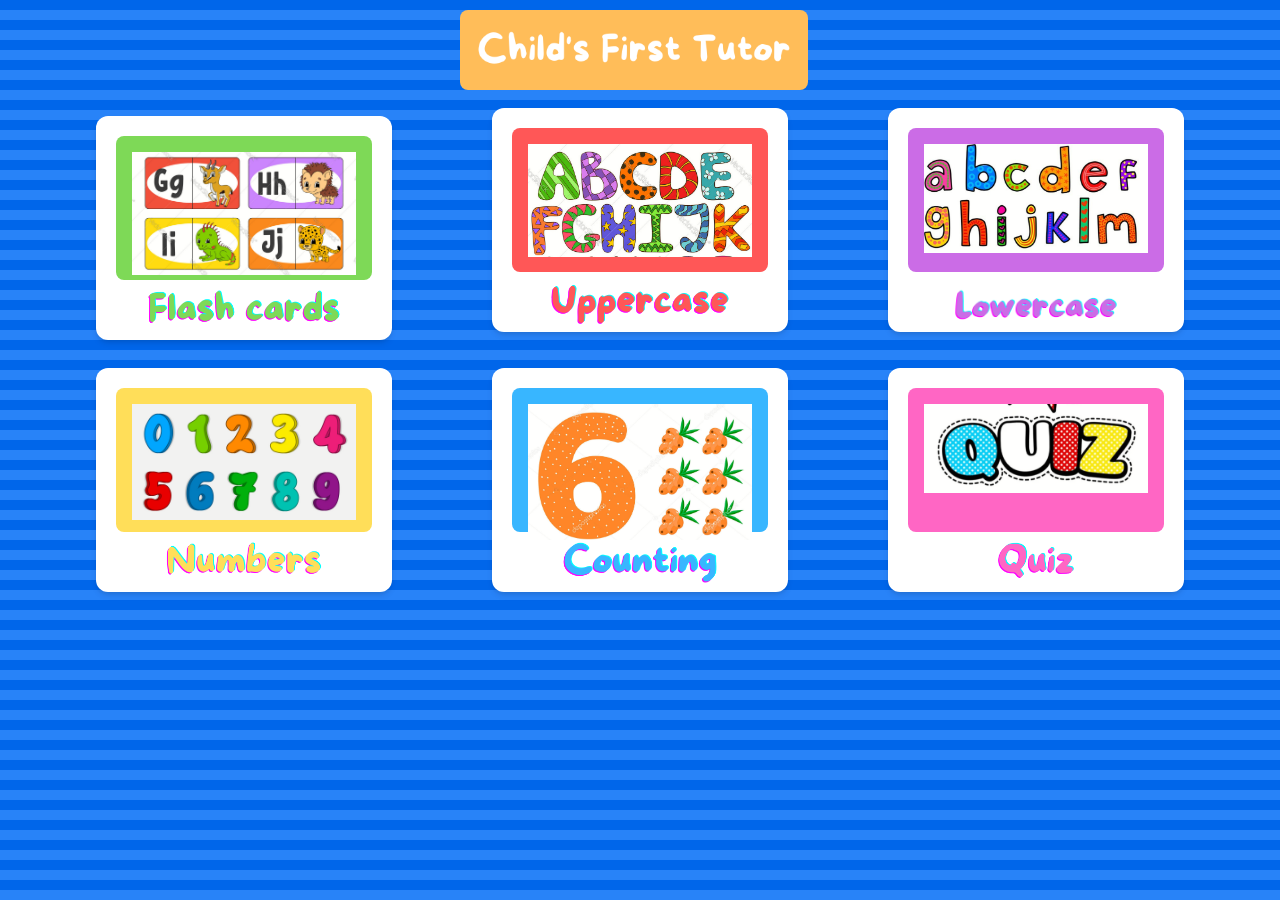
<file: index.html>
<!DOCTYPE html>
<html>
  <head>
    <meta charset="UTF-8" />
    <meta name="viewport" content="width=device-width, initial-scale=1.0" />
    <link href="tailwind.css" rel="stylesheet" />

    <link
      rel="stylesheet"
      href="https://cdnjs.cloudflare.com/ajax/libs/animate.css/4.1.1/animate.min.css"
    />
  </head>
  <body class="horizontal-stripes">
    <nav
      class="bg-transparent border-gray-200 px-2 sm:px-4 py-2.5 rounded dark:bg-transparent"
    >
      <div class="flex justify-center items-center">
        <a href="./index.html" class="flex items-center">
          <img
            src="./images/Child's First Tutor.png"
            class="mr-3 h-20 sm:h-20 rounded-lg"
            alt="Childs Logo"
          />
        </a>
      </div>

      <div class="container self-center flex-wrap items-center mx-auto"></div>
    </nav>

    <div
      id="main-content"
      class="mx-12 grid grid-cols-1 sm:grid-cols-1 md:grid-cols-2 lg:grid-cols-3 gap-1 justify-evenly"
    >
      <div
        class="box-class max-w-sm h-56 mx-12 my-4 bg-white rounded-xl border-gray-200 shadow-md dark:bg-white dark:border-gray-700"
      >
        <div class="p-5">
          <a href="./flashcards/index.html">
            <div
              class="bg-color-green mb-2 container h-36 rounded-lg p-4 tracking-tight text-gray-900 dark:text-white"
            >
              <img src="./images/flashcard.png" class="" alt="Quiz" />
            </div>
          </a>
          <a href="./flashcards/index.html">
            <img src="./images/1.png" alt="Flash cards" />
          </a>
        </div>
      </div>
      <div
        class="box-class max-w-sm h-56 mx-12 my-2 bg-white rounded-xl border-gray-200 shadow-md dark:bg-white dark:border-gray-700"
      >
        <a href="#"> </a>
        <div class="p-5">
          <a href="./uppercase/index.html">
            <div
              class="bg-color-red mb-2 container h-36 rounded-lg p-4 text-2xl font-bold tracking-tight text-gray-900 dark:text-white"
            >
              <img src="./images/uppercase.png" class="" alt="Uppercase" />
            </div>
          </a>
          <a href="./uppercase/index.html">
            <img src="./images/2.png" alt="Uppercase" />
          </a>
        </div>
      </div>

      <div
        class="box-class max-w-sm h-56 mx-12 my-2 bg-white rounded-xl border-gray-200 shadow-md dark:bg-white dark:border-gray-700"
      >
        <div class="p-5">
          <a href="./lowercase/index.html">
            <div
              class="bg-color-purple mb-2 container h-36 rounded-lg p-4 text-2xl font-bold tracking-tight text-gray-900 dark:text-white"
            >
              <img src="./images/lowercase.png" class="" alt="Lowercase" />
            </div>
          </a>
          <a
            href="./lowercase/index.html"
            class="inline-flex items-center py-2 px-3 text-sm font-medium text-center text-white"
          >
            <img src="./images/3.png" alt="Lowercase" />
          </a>
        </div>
      </div>
      <div
        class="box-class max-w-sm h-56 mx-12 my-2 bg-white rounded-xl border-gray-200 shadow-md dark:bg-white dark:border-gray-700"
      >
        <div class="p-5">
          <a href="./numbers/index.html">
            <h5
              class="bg-color-yellow mb-2 container h-36 rounded-lg p-4 text-2xl font-bold tracking-tight text-gray-900 dark:text-white"
            >
              <img src="./images/numbers.png" class="" alt="Lowercase" />
            </h5>
          </a>
          <a href="./numbers/index.html">
            <img src="./images/4.png" alt="Numbers" />
          </a>
        </div>
      </div>
      <div
        class="box-class max-w-sm h-56 mx-12 my-2 bg-white rounded-xl border-gray-200 shadow-md dark:bg-white dark:border-gray-700"
      >
        <div class="p-5">
          <a href="./counting/index.html">
            <h5
              class="bg-color-light-blue mb-2 container h-36 rounded-lg p-4 text-2xl font-bold tracking-tight text-gray-900 dark:text-white"
            >
              <img src="./images/counting.png" class="" alt="Counting" />
            </h5>
          </a>
          <a href="./counting/index.html">
            <img src="./images/5.png" alt="Counting" />
          </a>
        </div>
      </div>

      <div
        class="box-class max-w-sm h-56 mx-12 my-2 bg-white rounded-xl border-gray-200 shadow-md dark:bg-white dark:border-gray-700"
      >
        <div class="p-5">
          <a href="./quiz/index.html">
            <h5
              class="bg-color-pink mb-2 container h-36 rounded-lg p-4 text-2xl font-bold tracking-tight text-gray-900 dark:text-white"
            >
              <img src="./images/quiz.png" class="" alt="Quiz" />
            </h5>
          </a>
          <a href="./quiz/index.html">
            <img src="./images/6.png" alt="Quiz" />
          </a>
        </div>
      </div>
    </div>

    <div class="horizontal-stripes"></div>

    <script src="script.js"></script>
  </body>
</html>
</file>
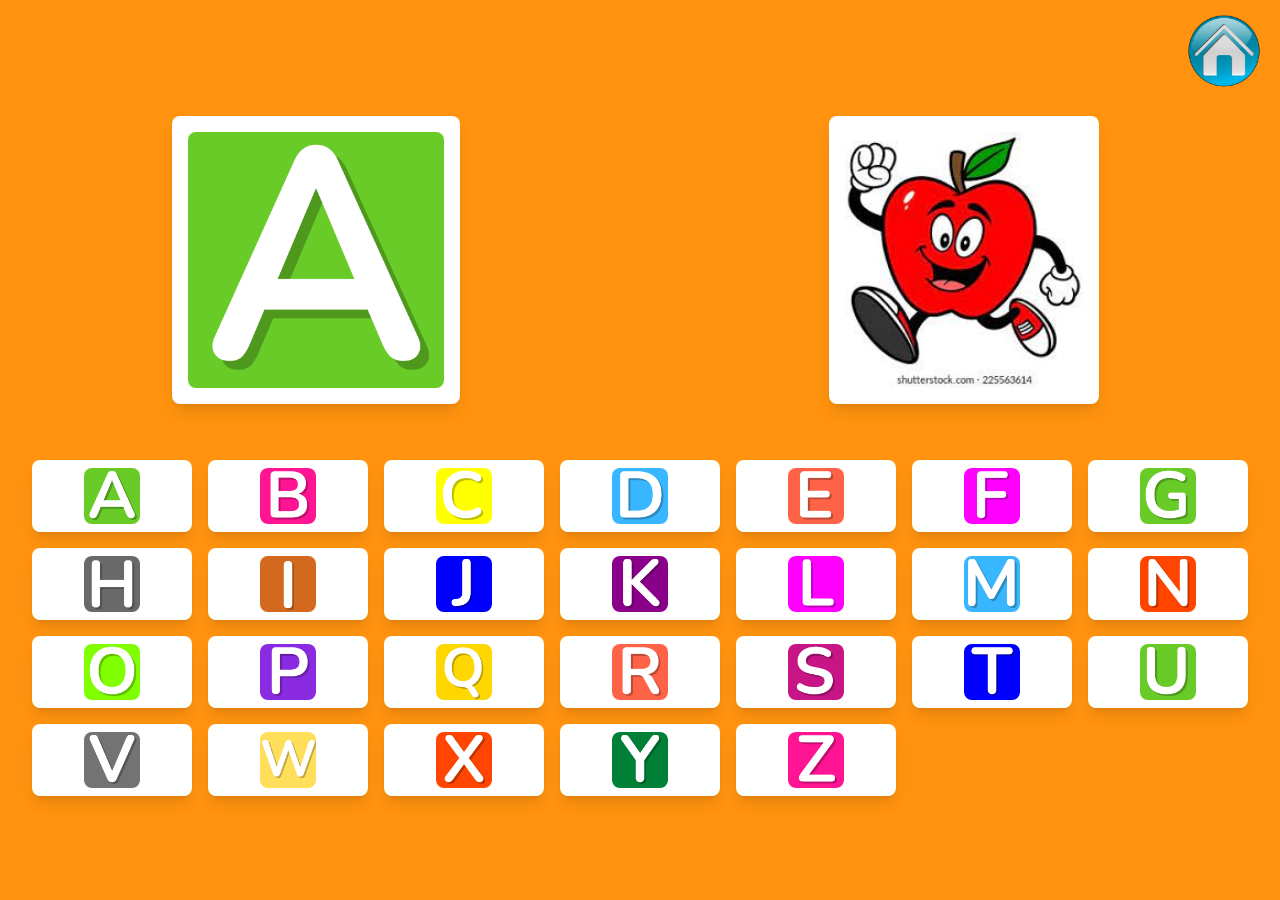
<file: flashcards/index.html>
<!DOCTYPE html>
<html>
  <head>
    <meta charset="UTF-8" />
    <meta name="viewport" content="width=device-width, initial-scale=1.0" />
    <link href="../tailwind.css" rel="stylesheet" />
    <link
      rel="stylesheet"
      href="https://cdnjs.cloudflare.com/ajax/libs/animate.css/4.1.1/animate.min.css"
    />
  </head>
  <body class="horizontal-stripes-flashcards">
    <nav
      class="bg-transparent border-gray-200 px-2 sm:px-4 py-2.5 rounded dark:bg-transparent"
    >
      <div class="flex justify-self-end items-center">
        <a href="../index.html" class="flex items-center">
          <img
            src="../images/button-icon-png-21065.png"
            class="m-auto h-20 sm:h-20 rounded-lg"
            alt="Childs Logo"
          />
        </a>
      </div>

      <div class="container self-center flex-wrap items-center mx-auto"></div>
    </nav>

    <div>
      <div
        class="grid grid-cols-2 gap-4 my-4 font-mono text-white text-sm text-center font-bold leading-6 bg-stripes-fuchsia rounded-lg"
      >
        <div class="p-4 rounded-lg shadow-lg bg-white mx-auto">
          <img
            id="image1111"
            src="../KeyImages/a.png"
            class="m-auto h-56 sm:h-64 rounded-lg"
            alt="Childs Logo"
          />
        </div>
        <div class="p-4 rounded-lg shadow-lg bg-white mx-auto">
          <img
            id="image2222"
            src="../images/flash-cards/flash-cards/apple.jfif"
            class="m-auto h-56 sm:h-64 rounded-lg"
            alt="Childs Logo"
          />
        </div>
      </div>
    </div>

    <div class="relative rounded-xl overflow-auto p-8">
      <div
        class="grid grid-cols-3 sm:grid-cols-13 my-2 md:grid-cols-7 lg:grid-cols-13 gap-4 font-mono text-white text-sm text-center font-bold leading-6 bg-stripes-fuchsia rounded-lg"
      >
        <div id="a" class="box-class p-2 rounded-lg shadow-lg bg-white">
          <img
            src="../KeyImages/a.png"
            class="m-auto h-14 sm:h-14 rounded-lg"
            alt="Childs Logo"
          />
        </div>
        <div id="b" class="box-class p-2 rounded-lg shadow-lg bg-white">
          <img
            src="../KeyImages/b.png"
            class="m-auto h-14 sm:h-14 rounded-lg"
            alt="Childs Logo"
          />
        </div>
        <div id="c" class="box-class p-2 rounded-lg shadow-lg bg-white">
          <img
            src="../KeyImages/c.png"
            class="m-auto h-14 sm:h-14 rounded-lg"
            alt="Childs Logo"
          />
        </div>
        <div id="d" class="box-class p-2 rounded-lg shadow-lg bg-white">
          <img
            src="../KeyImages/d.png"
            class="m-auto h-14 sm:h-14 rounded-lg"
            alt="Childs Logo"
          />
        </div>
        <div id="e" class="box-class p-2 rounded-lg shadow-lg bg-white">
          <img
            src="../KeyImages/e.png"
            class="m-auto h-14 sm:h-14 rounded-lg"
            alt="Childs Logo"
          />
        </div>
        <div id="f" class="box-class p-2 rounded-lg shadow-lg bg-white">
          <img
            src="../KeyImages/f.png"
            class="m-auto h-14 sm:h-14 rounded-lg"
            alt="Childs Logo"
          />
        </div>
        <div id="g" class="box-class p-2 rounded-lg shadow-lg bg-white">
          <img
            src="../KeyImages/g.png"
            class="m-auto h-14 sm:h-14 rounded-lg"
            alt="Childs Logo"
          />
        </div>
        <div id="h" class="box-class p-2 rounded-lg shadow-lg bg-white">
          <img
            src="../KeyImages/h.png"
            class="m-auto h-14 sm:h-14 rounded-lg"
            alt="Childs Logo"
          />
        </div>
        <div id="i" class="box-class p-2 rounded-lg shadow-lg bg-white">
          <img
            src="../KeyImages/i.png"
            class="m-auto h-14 sm:h-14 rounded-lg"
            alt="Childs Logo"
          />
        </div>
        <div id="j" class="box-class p-2 rounded-lg shadow-lg bg-white">
          <img
            src="../KeyImages/j.png"
            class="m-auto h-14 sm:h-14 rounded-lg"
            alt="Childs Logo"
          />
        </div>
        <div id="k" class="box-class p-2 rounded-lg shadow-lg bg-white">
          <img
            src="../KeyImages/k.png"
            class="m-auto h-14 sm:h-14 rounded-lg"
            alt="Childs Logo"
          />
        </div>
        <div id="l" class="box-class p-2 rounded-lg shadow-lg bg-white">
          <img
            src="../KeyImages/l.png"
            class="m-auto h-14 sm:h-14 rounded-lg"
            alt="Childs Logo"
          />
        </div>
        <div id="m" class="box-class p-2 rounded-lg shadow-lg bg-white">
          <img
            src="../KeyImages/m.png"
            class="m-auto h-14 sm:h-14 rounded-lg"
            alt="Childs Logo"
          />
        </div>
        <div id="n" class="box-class p-2 rounded-lg shadow-lg bg-white">
          <img
            src="../KeyImages/n.png"
            class="m-auto h-14 sm:h-14 rounded-lg"
            alt="Childs Logo"
          />
        </div>
        <div id="o" class="box-class p-2 rounded-lg shadow-lg bg-white">
          <img
            src="../KeyImages/o.png"
            class="m-auto h-14 sm:h-14 rounded-lg"
            alt="Childs Logo"
          />
        </div>
        <div id="p" class="box-class p-2 rounded-lg shadow-lg bg-white">
          <img
            src="../KeyImages/p.png"
            class="m-auto h-14 sm:h-14 rounded-lg"
            alt="Childs Logo"
          />
        </div>
        <div id="q" class="box-class p-2 rounded-lg shadow-lg bg-white">
          <img
            src="../KeyImages/q.png"
            class="m-auto h-14 sm:h-14 rounded-lg"
            alt="Childs Logo"
          />
        </div>
        <div id="r" class="box-class p-2 rounded-lg shadow-lg bg-white">
          <img
            src="../KeyImages/r.png"
            class="m-auto h-14 sm:h-14 rounded-lg"
            alt="Childs Logo"
          />
        </div>
        <div id="s" class="box-class p-2 rounded-lg shadow-lg bg-white">
          <img
            src="../KeyImages/s.png"
            class="m-auto h-14 sm:h-14 rounded-lg"
            alt="Childs Logo"
          />
        </div>
        <div id="t" class="box-class p-2 rounded-lg shadow-lg bg-white">
          <img
            src="../KeyImages/t.png"
            class="m-auto h-14 sm:h-14 rounded-lg"
            alt="Childs Logo"
          />
        </div>
        <div id="u" class="box-class p-2 rounded-lg shadow-lg bg-white">
          <img
            src="../KeyImages/u.png"
            class="m-auto h-14 sm:h-14 rounded-lg"
            alt="Childs Logo"
          />
        </div>
        <div id="v" class="box-class p-2 rounded-lg shadow-lg bg-white">
          <img
            src="../KeyImages/v.png"
            class="m-auto h-14 sm:h-14 rounded-lg"
            alt="Childs Logo"
          />
        </div>
        <div id="w" class="box-class p-2 rounded-lg shadow-lg bg-white">
          <img
            src="../KeyImages/w.png"
            class="m-auto h-14 sm:h-14 rounded-lg"
            alt="Childs Logo"
          />
        </div>
        <div id="x" class="box-class p-2 rounded-lg shadow-lg bg-white">
          <img
            src="../KeyImages/x.png"
            class="m-auto h-14 sm:h-14 rounded-lg"
            alt="Childs Logo"
          />
        </div>
        <div id="y" class="box-class p-2 rounded-lg shadow-lg bg-white">
          <img
            src="../KeyImages/y.png"
            class="m-auto h-14 sm:h-14 rounded-lg"
            alt="Childs Logo"
          />
        </div>
        <div id="z" class="box-class p-2 rounded-lg shadow-lg bg-white">
          <img
            src="../KeyImages/z.png"
            class="m-auto h-14 sm:h-14 rounded-lg"
            alt="Childs Logo"
          />
        </div>
      </div>
    </div>

    <div class="horizontal-stripes"></div>

    <script src="script.js"></script>
  </body>
</html>
</file>
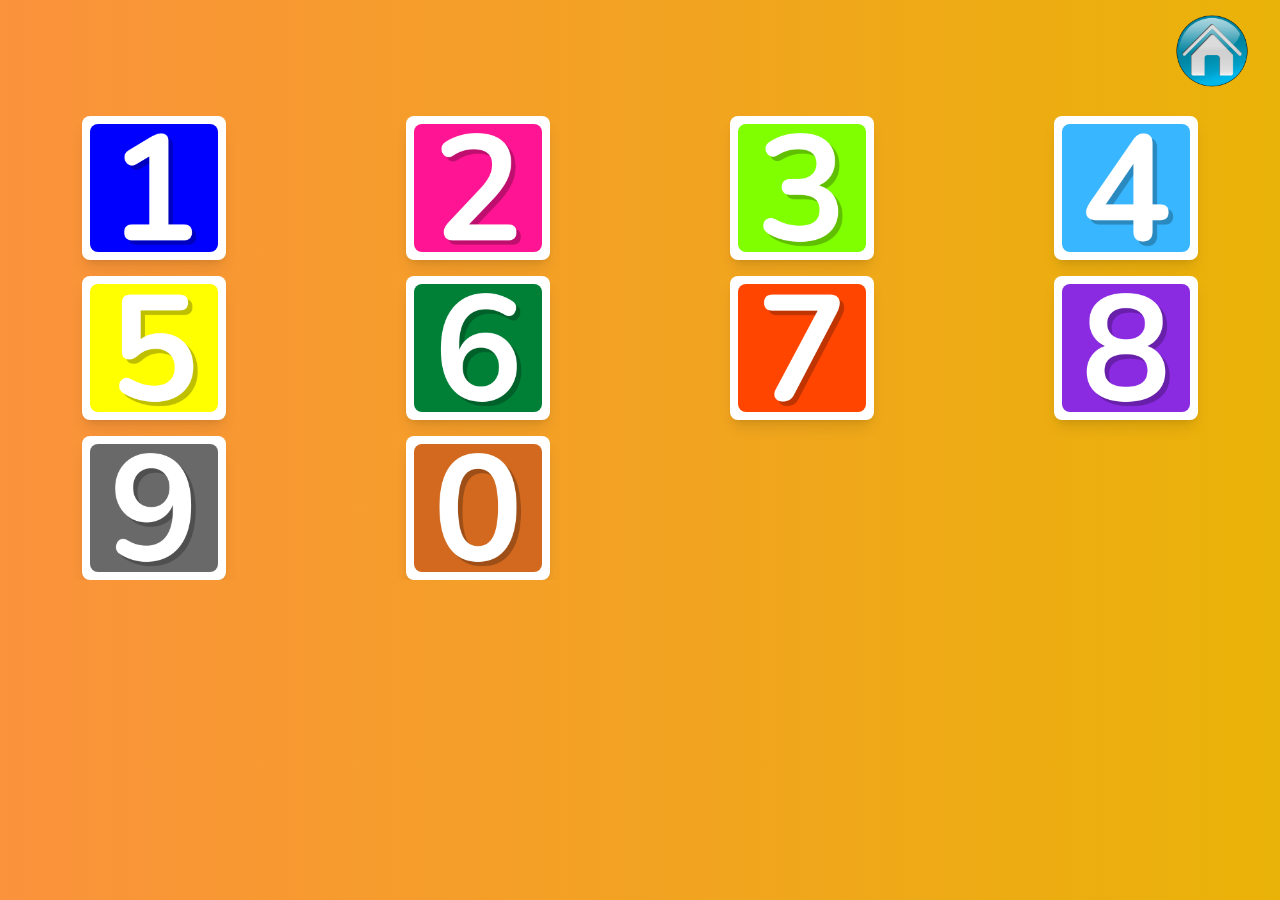
<file: numbers/index.html>
<!DOCTYPE html>
<html>
  <head>
    <meta charset="UTF-8" />
    <meta name="viewport" content="width=device-width, initial-scale=1.0" />
    <link href="../tailwind.css" rel="stylesheet" />

    <link
      rel="stylesheet"
      href="https://cdnjs.cloudflare.com/ajax/libs/animate.css/4.1.1/animate.min.css"
    />
  </head>
  <body class="">
    <div
      class="h-screen flex-grow bg-gradient-to-r from-orange-400 to-yellow-500"
    >
      <nav
        class="bg-transparent border-gray-200 px-2 sm:px-4 py-2.5 rounded dark:bg-transparent"
      >
        <div class="flex justify-self-end items-center">
          <a href="../index.html" class="flex items-center">
            <img
              src="../images/button-icon-png-21065.png"
              class="mr-3 h-20 sm:h-20 rounded-lg"
              alt="Childs Logo"
            />
          </a>
        </div>

        <div class="container self-center flex-wrap items-center mx-auto"></div>
      </nav>

      <div class="relative rounded-xl overflow-auto my-4 py-0">
        <div
          class="grid grid-cols-2 sm:grid-cols-3 md:grid-cols-4 lg:grid-cols-4 gap-4 font-mono text-white text-sm text-center font-bold leading-6 bg-stripes-fuchsia rounded-lg"
        >
          <div
            id="num-1"
            class="box-class p-2 w-36 m-auto rounded-lg shadow-lg bg-white num-1"
          >
            <img
              src="../KeyImages/1.png"
              class="mr-3 h-32 sm:h-32 rounded-lg"
              alt="Childs Logo"
            />
          </div>
          <div
            id="num-2"
            class="box-class p-2 w-36 m-auto rounded-lg shadow-lg bg-white num-2"
          >
            <img
              src="../KeyImages/2.png"
              class="mr-3 h-32 sm:h-32 rounded-lg"
              alt="Childs Logo"
            />
          </div>

          <div
            id="num-3"
            class="box-class p-2 w-36 m-auto rounded-lg shadow-lg bg-white num-3"
          >
            <img
              src="../KeyImages/3.png"
              class="mr-3 h-32 sm:h-32 rounded-lg"
              alt="Childs Logo"
            />
          </div>
          <div
            id="num-4"
            class="box-class p-2 w-36 m-auto rounded-lg shadow-lg bg-white num-4"
          >
            <img
              src="../KeyImages/4.png"
              class="mr-3 h-32 sm:h-32 rounded-lg"
              alt="Childs Logo"
            />
          </div>
          <div
            id="num-5"
            class="box-class p-2 w-36 m-auto rounded-lg shadow-lg bg-white num-5"
          >
            <img
              src="../KeyImages/5.png"
              class="mr-3 h-32 sm:h-32 rounded-lg"
              alt="Childs Logo"
            />
          </div>
          <div
            id="num-6"
            class="box-class p-2 w-36 m-auto rounded-lg shadow-lg bg-white num-6"
          >
            <img
              src="../KeyImages/6.png"
              class="mr-3 h-32 sm:h-32 rounded-lg"
              alt="Childs Logo"
            />
          </div>
          <div
            id="num-7"
            class="box-class p-2 w-36 m-auto rounded-lg shadow-lg bg-white num-7"
          >
            <img
              src="../KeyImages/7.png"
              class="mr-3 h-32 sm:h-32 rounded-lg"
              alt="Childs Logo"
            />
          </div>
          <div
            id="num-8"
            class="box-class p-2 w-36 m-auto rounded-lg shadow-lg bg-white num-8"
          >
            <img
              src="../KeyImages/8.png"
              class="mr-3 h-32 sm:h-32 rounded-lg"
              alt="Childs Logo"
            />
          </div>
          <div
            id="num-9"
            class="box-class p-2 w-36 m-auto rounded-lg shadow-lg bg-white num-9"
          >
            <img
              src="../KeyImages/9.png"
              class="mr-3 h-32 sm:h-32 rounded-lg"
              alt="Childs Logo"
            />
          </div>
          <div
            id="num-0"
            class="box-class p-2 w-36 m-auto rounded-lg shadow-lg bg-white num-0"
          >
            <img
              src="../KeyImages/0.png"
              class="mr-3 h-32 sm:h-32 rounded-lg"
              alt="Childs Logo"
            />
          </div>
        </div>
      </div>
    </div>
    <script src="script.js"></script>
  </body>
</html>
</file>
